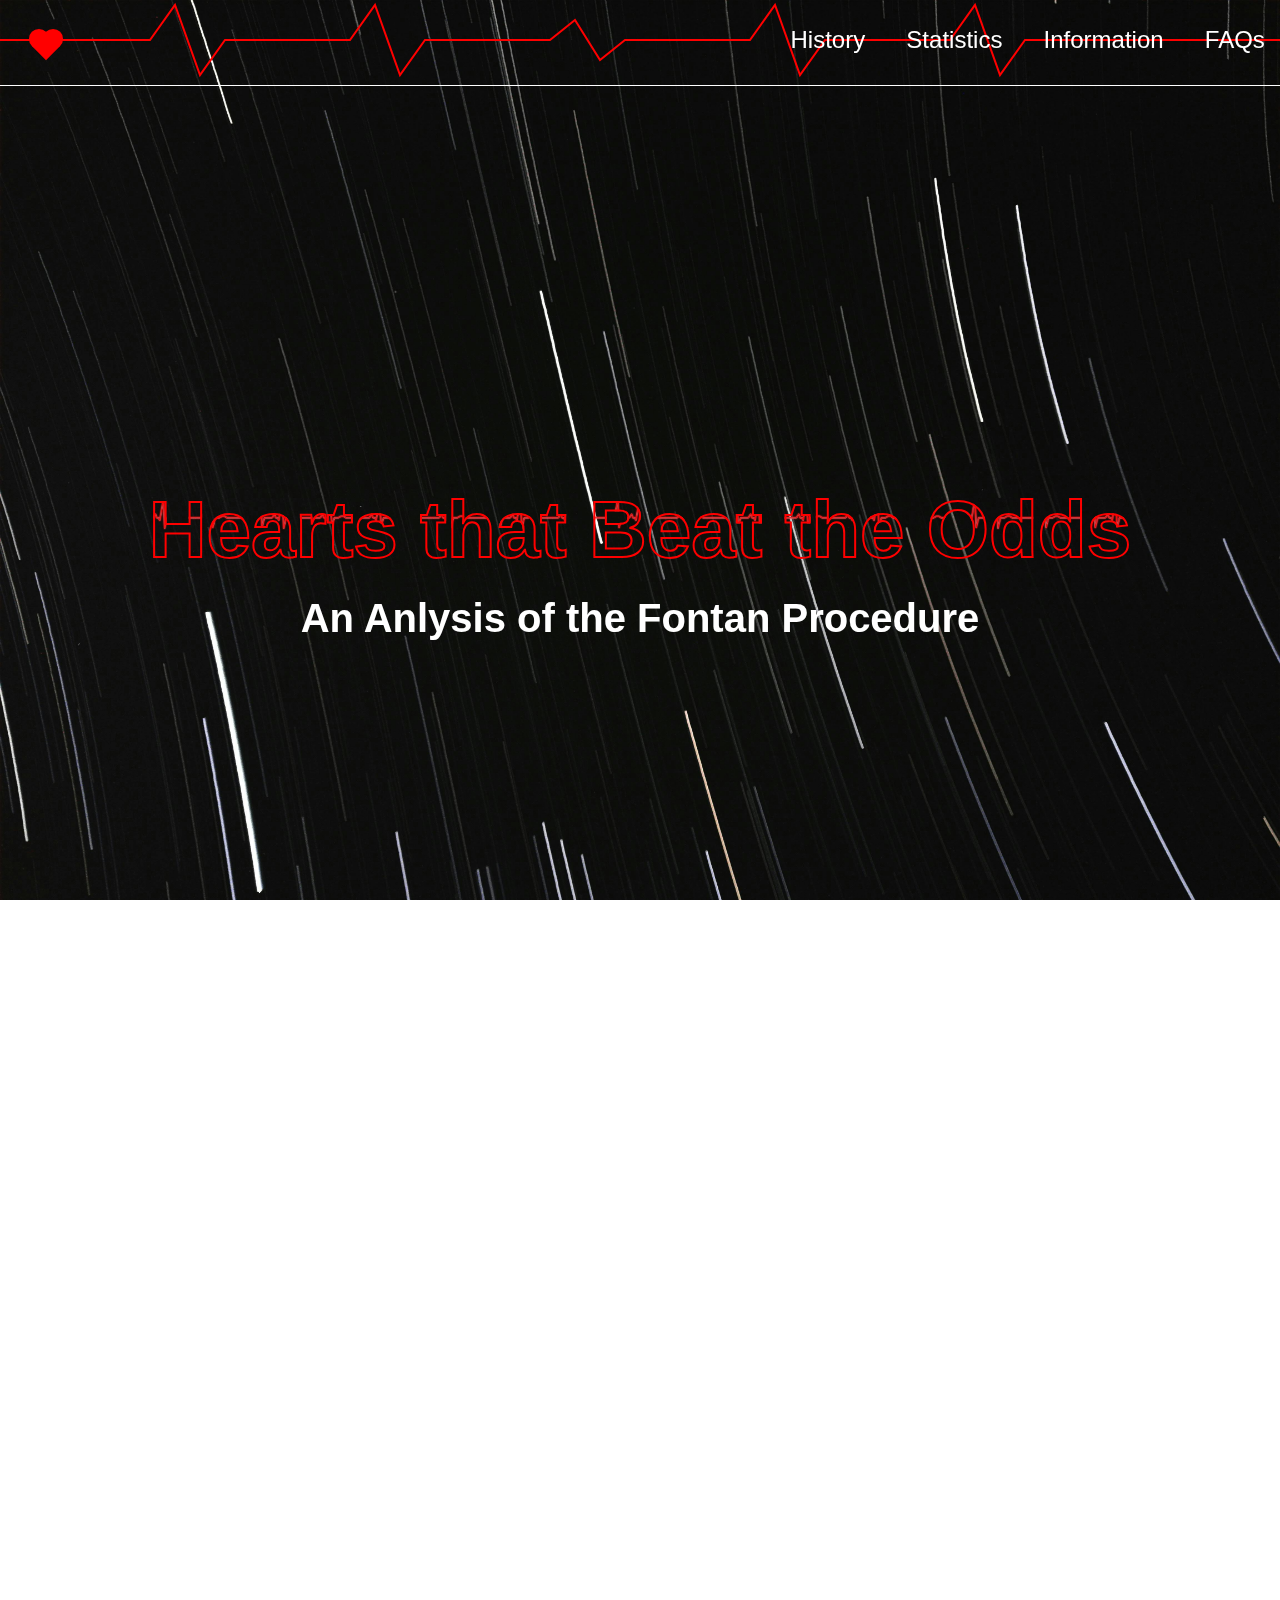
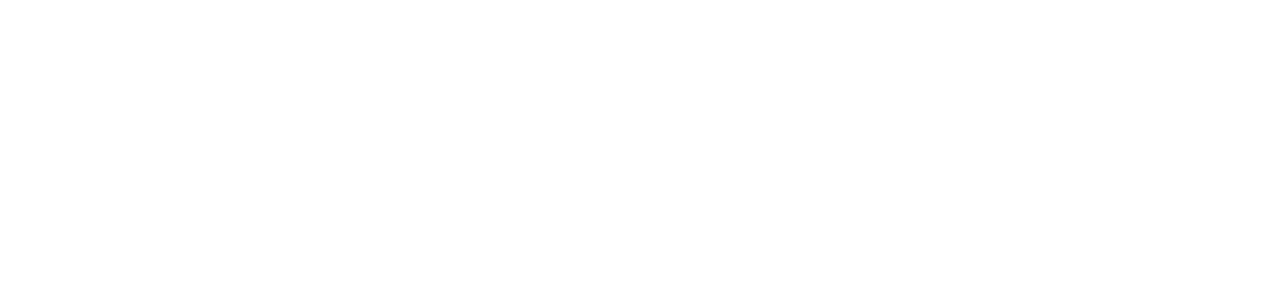
<file: index.html>
<!DOCTYPE html>
<html>

<head>
  <meta charset="utf-8">
  <meta name="viewport" content="width=device-width">
  <title>The Fontan</title>
  <link href="style.css" rel="stylesheet" type="text/css" />
  <script src="script.js" async></script>
</head>

<body>
  <div id="loading" class="loading-screen">
    <img src="Assets/Fading hearts.gif" alt="Loading..." />
  </div>
  <header>
    <div class="navbar">
      <nav>
        <ul>
          <li class='HomeIcon'><a href="index.html"><i class="heart-icon"></i></a></li>
          <li class='NavIcon'><a href="FAQ.html">FAQs</a></li>
          <li class='NavIcon'><a href="simulations.html">Information</a></li>
          <li class='NavIcon'><a href="stats.html">Statistics</a></li>
          <li class='NavIcon'><a href="history.html">History</a></li>
        </ul>
      </nav>
      <div class="ekg-line"></div>
    </div>
  </header>
  <div class="text-container">
    <h1>Hearts that Beat the Odds</h1>
    <h2>An Anlysis of the Fontan Procedure</h2>
  </div>
  <footer class="overview">
    <div class="overview">
      <h2><span style="font-weight: bolder; text-decoration: underline; text-decoration-color: white;">Overview</span>
      </h2>
      <div class="p">
        <p>
        <div class="textbox" style="text-align: center;">
          <span style="font-size: 38px;">The Fontan procedure was developed in <span
              style="font-weight: bolder; text-decoration: underline; text-decoration-color: darkred;">1971</span></span>
          <br> It's a special type of heart surgery designed for people who have a heart that's missing one of its
          main pumping chambers. Instead of the heart pumping blood to the lungs to get oxygen (like it normally would),
          this procedure reroutes the blood directly to the lungs. This bypass helps the single working chamber of
          the heart manage the workload more efficiently, improving the patient’s ability to breathe and stay active,
          even though they might still face some limitations. <br><span style="font-size: 2.1rem; font-weight: bolder; color: white; text-shadow: 0 0 8px rgba(200, 0, 0, 0.7);">It is technically the third stage in <i>Reconstructive Heart Surgery!</i></span>
          </p>
        </div>
      </div>
      <br>
      <p style="text-align: center; padding: 0; padding-bottom: 1%; margin: 0;"><i
          style="font-size: 18px; font-weight: bolder; -webkit-text-stroke-width: .7px; -webkit-text-stroke-color: black;">An
          Analysis
          of
          the Fontan Procedure ©</i><br><br><span
          style="font-size: 16px; font-weight: bolder; -webkit-text-stroke-width: .7px; -webkit-text-stroke-color: black">
          - Joseph Farrell (2024)</span>
      </p>
  </footer>
</body>


</html>
</file>
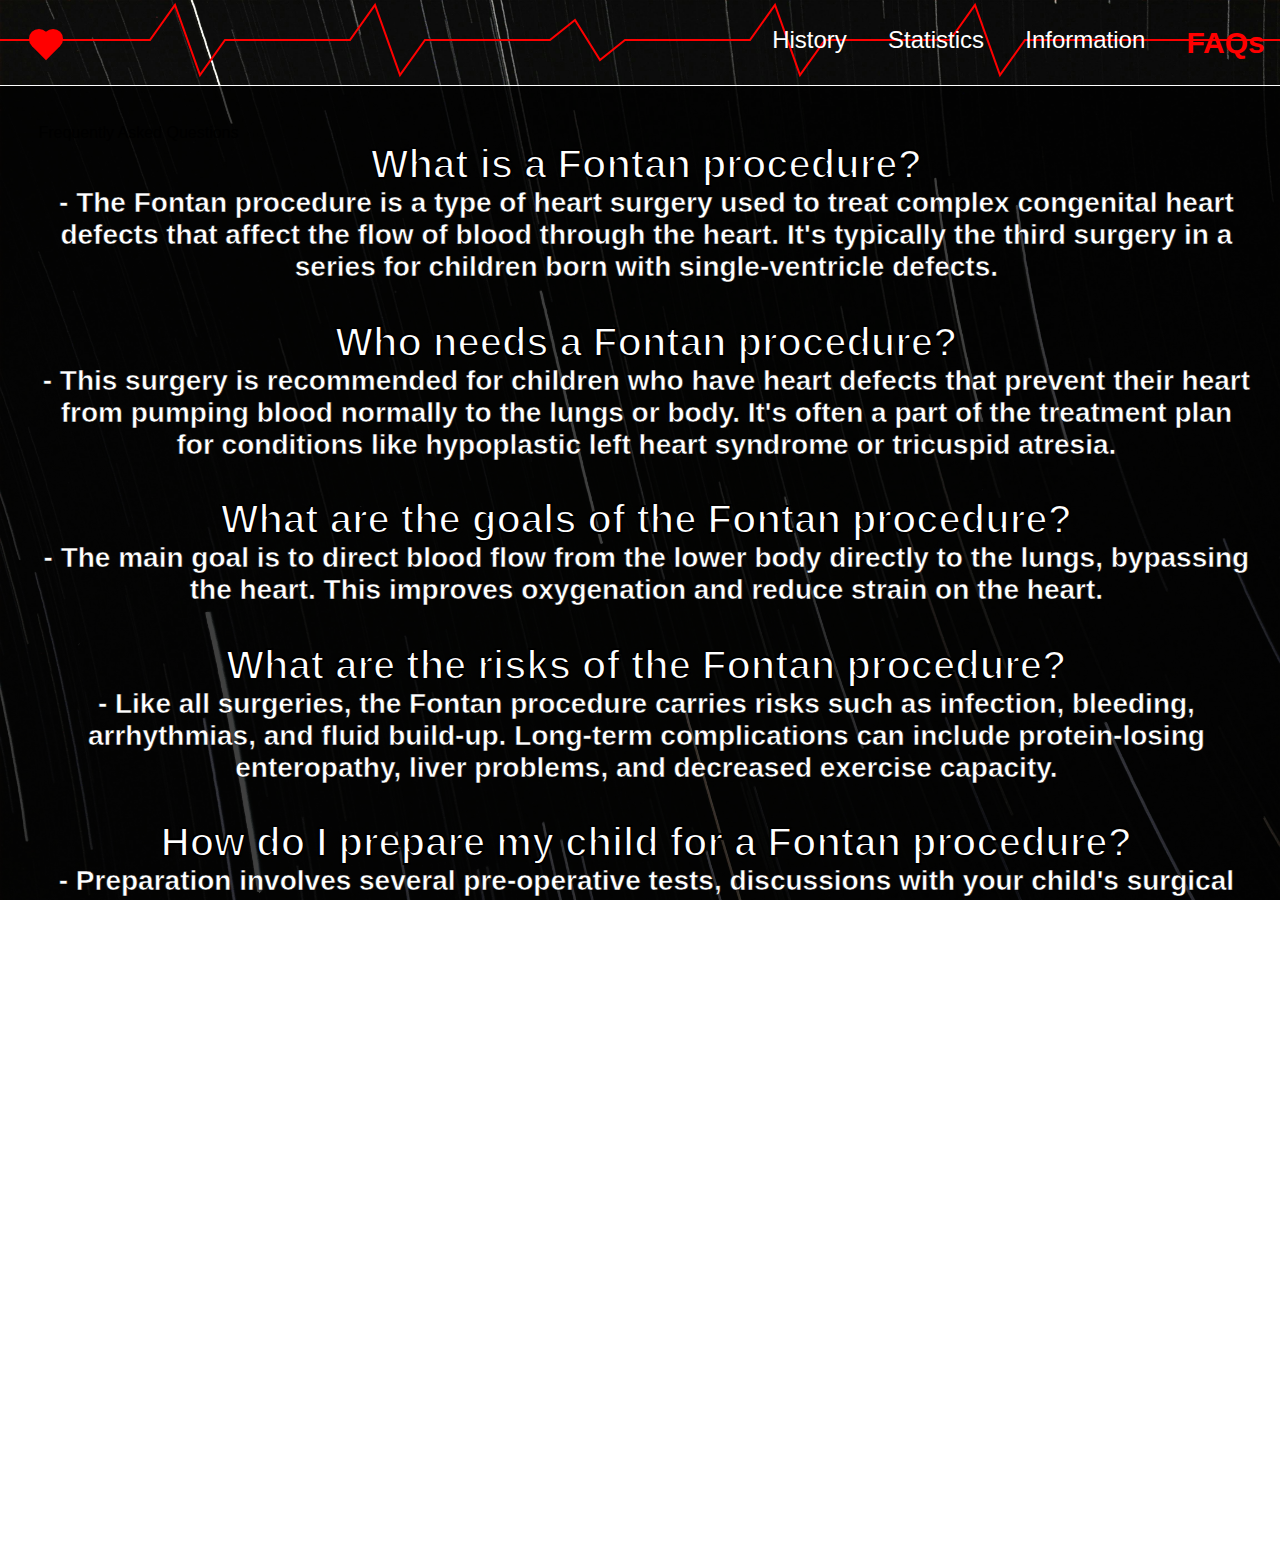
<file: FAQ.html>
<!DOCTYPE html>
<html lang="en">

<head>
  <meta charset="UTF-8">
  <meta name="viewport" content="width=device-width">
  <title>FAQs</title>
  <link rel="stylesheet"
    href="https://fonts.googleapis.com/css2?family=Material+Symbols+Outlined:opsz,wght,FILL,GRAD@20..48,100..700,0..1,-50..200" />
  <link href="faq.css" rel="stylesheet" type="text/css" />
  <link href="style.css" rel="stylesheet" type="text/css" />
  <script src="script.js" async></script>
</head>

<body>
  <div id="loading" class="loading-screen">
    <img src="Assets/Fading hearts.gif" alt="Loading..." />
  </div>
  <header>
    <div class="navbar">
      <nav>
        <ul>
          <li class='HomeIcon'><a href="index.html"><i class="heart-icon"></i></a></li>
          <li class='NavIcon'><a href="FAQ.html">FAQs</a></li>
          <li class='NavIcon'><a href="simulations.html">Information</a></li>
          <li class='NavIcon'><a href="stats.html">Statistics</a></li>
          <li class='NavIcon'><a href="history.html">History</a></li>
        </ul>
      </nav>
      <div class="ekg-line"></div>
    </div>
  </header>
  <div class="content">
    <div class="bbkg" <h1>Frequently Asked Questions</h1>
      <h2> What is a Fontan procedure?</h2>
      <p>
        - The Fontan procedure is a type of heart surgery used to treat complex congenital heart defects that affect the
        flow of blood through the heart. It's typically the third surgery in a series for children born with
        single-ventricle defects.
      </p>
      <h2>Who needs a Fontan procedure?</h2>
      <p>- This surgery is recommended for children who have heart defects that prevent their heart from pumping blood
        normally to the lungs or body. It's often a part of the treatment plan for conditions like hypoplastic left
        heart syndrome or tricuspid atresia.</p>

      <h2>What are the goals of the Fontan procedure?</h2>
      <p> - The main goal is to direct blood flow from the lower body directly to the lungs, bypassing the heart. This
        improves oxygenation and reduce strain on the heart.</p>

      <h2>What are the risks of the Fontan procedure?</h2>
      <p>- Like all surgeries, the Fontan procedure carries risks such as infection, bleeding, arrhythmias, and fluid
        build-up. Long-term complications can include protein-losing enteropathy, liver problems, and decreased
        exercise
        capacity.</p>

      <h2>How do I prepare my child for a Fontan procedure?</h2>
      <p> - Preparation involves several pre-operative tests, discussions with your child's surgical team, and
        understanding
        the procedure and its recovery. Emotional support for your child is also crucial.</p>

      <h2>What can be expected during recovery from a Fontan procedure?</h2>
      <p> - Recovery includes a stay in the ICU and hospital to monitor the child's condition and manage pain. The
        complete recovery at home can take several weeks, during which activities are limited, and follow-up visits are
        necessary. </p>

      <h2>How does the Fontan procedure affect long-term health?</h2>
      <p>
        - Many children lead relatively normal lives post-surgery but may have some restrictions on physical activity.
        Regular follow-up appointments with a cardiologist are essential to manage health and detect any potential
        issues
        early.
      </p>
      <br>
      <p style="text-align: center; padding: 0; padding-bottom: 1%; margin: 0;"><i
          style="font-size: 18px; font-weight: bolder; -webkit-text-stroke-width: .7px; -webkit-text-stroke-color: black;">An
          Analysis
          of
          the Fontan Procedure ©</i><br><br><span
          style="font-size: 16px; font-weight: bolder; -webkit-text-stroke-width: .7px; -webkit-text-stroke-color: black">
          - Joseph Farrell (2024)</span>
      </p>
    </div>
  </div>
  <script src="script.js"></script>
</body>

</html>
</file>
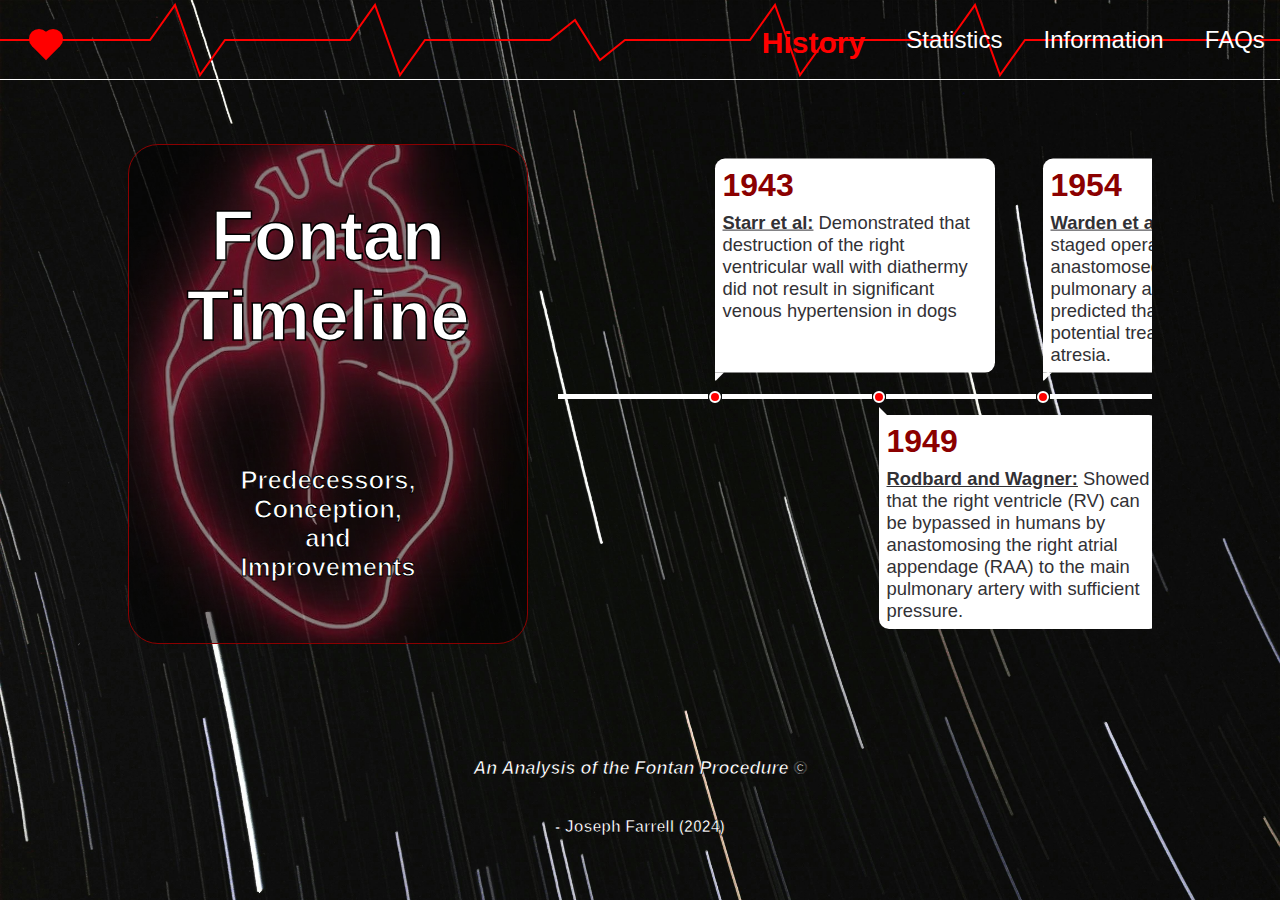
<file: history.html>
<!DOCTYPE html>
<html lang="en">

<head>
  <meta charset="UTF-8">
  <meta name="viewport" content="width=device-width">
  <title>History</title>
  <link rel="stylesheet"
    href="https://fonts.googleapis.com/css2?family=Material+Symbols+Outlined:opsz,wght,FILL,GRAD@20..48,100..700,0..1,-50..200" />
  <link href="timeline.css" rel="stylesheet" type="text/css" />
  <link href="style.css" rel="stylesheet" type="text/css" />
  <script src="script.js" async></script>
</head>

<body>
  <div id="loading" class="loading-screen">
    <img src="Assets/Fading hearts.gif" alt="Loading..." />
  </div>
  <header>

    <div class="navbar">
      <nav>
        <ul>
          <li class='HomeIcon'><a href="index.html"><i class="heart-icon"></i></a></li>
          <li class='NavIcon'><a href="FAQ.html">FAQs</a></li>
          <li class='NavIcon'><a href="simulations.html">Information</a></li>
          <li class='NavIcon'><a href="stats.html">Statistics</a></li>
          <li class='NavIcon'><a href="history.html">History</a></li>
        </ul>
      </nav>
      <div class="ekg-line"></div>
    </div>
  </header>

  <section class="timeline">
    <div class="info">
      <h2 class="tlh2">Fontan Timeline</h2>
      <p>Predecessors, Conception,<br>and Improvements</p>
    </div>

    <ol>
      <li>
        <div>
          <time>1943</time><span class="name" style="text-decoration: underline; font-weight: bold">Starr et al:</span>
          Demonstrated that destruction of the right ventricular wall
          with diathermy did not result in significant venous hypertension in dogs
        </div>
      </li>
      <li>
        <div>
          <time>1949</time><span class="name" style="text-decoration: underline; font-weight: bold">Rodbard and
            Wagner:</span> Showed that the right ventricle (RV) can be bypassed in humans
          by anastomosing the right atrial appendage (RAA) to the main pulmonary artery with sufficient pressure.
        </div>
      </li>
      <li>
        <div>
          <time>1954</time><span class="name" style="text-decoration: underline; font-weight: bold">Warden et al:</span>
          Performed staged operations. They anastomosed the RAA to the pulmonary artery.
          They rightly predicted that this could be the potential treatment for tricuspid atresia.
      </li>
      <li>
        <div>
          <time>1958</time><span class="name" style="text-decoration: underline; font-weight: bold">William
            Glenn:</span> Introduced a paper including a very elaborate description of an off-bypass
          end-to-side anastomosis.
        </div>
      </li>
      <li class="star">
        <div>
          <time><span style="font-size: 3rem; color: black; text-align: center;"><i>1971</i></span></time><span
            class="name" style="text-decoration: underline; font-weight: bold"> Fontan and Baudet:</span> Described the
          first Fontan
          operation, revolutionising cardiovascular care.
        </div>
      </li>
      <li>
        <div>
          <time>1973</time><span class="name" style="text-decoration: underline; font-weight: bold">Kreutzer et
            al:</span> Independently described the Fontan operation in
          Argentina in 1973,
          contributing to the global recognition and adaptation of this critical heart surgery technique.
        </div>
      </li>
      <li>
        <div>
          <time>1978</time><span class="name" style="text-decoration: underline; font-weight: bold">Bowman et al:</span>
          Developed a valved conduit between the right atrium
          (RA) and the right
          ventricle (RV), enhancing the management of blood flow in Fontan-type surgeries.
        </div>
      </li>
      <li>
        <div>
          <time>1979</time><span class="name" style="text-decoration: underline; font-weight: bold">Bjork et al:</span>
          Performed an anastomosis of the right atrial
          appendage (RAA) with the right
          ventricle (RV) using pericardial augmentation to improve the effectiveness of the Fontan circulation.
        </div>
      </li>
      <li>
        <div>
          <time>1987</time><span class="name" style="text-decoration: underline; font-weight: bold">Vargas et al:</span>
          Introduced the intra-extra-cardiac conduit Fontan,
          involving a conduit placed
          both inside and outside the heart to direct venous blood directly to the lungs.
        </div>
      </li>
      <li>
        <div>
          <time>1988</time><span class="name" style="text-decoration: underline; font-weight: bold">De Leval et
            al:</span> Developed the lateral tunnel Fontan, creating a
          tunnel within the heart to
          route blood from the lower body to the lungs, bypassing the right ventricle.
        </div>
      </li>
      <li>
        <div>
          <time>1990</time><span class="name" style="text-decoration: underline; font-weight: bold">Marcelletti et
            al:</span> Introduced the extra-cardiac conduit Fontan.
          <br>Bridges et al: Introduced Fontan
          fenestration to manage pressure.
        </div>
      </li>
      <li>
        <div>
          <time>1992</time><span class="name" style="text-decoration: underline; font-weight: bold">Hvass et al:</span>
          Used an autologous pericardial tube for the
          extra-cardiac conduit, employing
          the patient's own heart lining to create the conduit and reduce the risk of rejection and complications.
        </div>
      </li>
      <li>
        <div>
          <time>1994</time><span class="name" style="text-decoration: underline; font-weight: bold">Sarioglu et
            al:</span> Developed neo-septation of the atrium using a
          right atrial flap, aiming to
          restructure the right atrium for better efficiency in the Fontan circulation.
        </div>
      </li>
      <li>
        <div>
          <time>1996</time><span class="name" style="text-decoration: underline; font-weight: bold">Hausdorf et
            al:</span> Achieved trans-catheter completion of Fontan,
          enabling the completion of the
          procedure through catheterization rather than open surgery.
        </div>
      </li>
      <li>
        <div>
          <time>2000</time><span class="name" style="text-decoration: underline; font-weight: bold">Airan et al:</span>
          Modified the lateral tunnel Fontan by utilizing
          autologous tissue, focusing on
          improving compatibility and reducing postoperative complications.
        </div>
      </li>
      <li>
        <div>
          <time>2007</time><span class="name" style="text-decoration: underline; font-weight: bold">Soerensen et
            al:</span> Introduced a bifurcated Y-graft, designed to
          enhance the management of
          blood flow within the Fontan circulation, offering a more anatomically favorable option for patients.
        </div>
      </li>
      <li>
        <div>
          <time>2024 (Present)</time> Around 60,000 to 80,000 people worldwide are Fontan patients and the population is
          projecteed to increase by 2030 with 55% being adults, 17% being adolescents, and 28% being children.
        </div>
      </li>
    </ol>
  </section>
  <br>
  <div class="nametag">
    <p style="text-align: center; padding: 0; padding-bottom: 1%; margin: 0;"><i
        style="font-size: 18px; font-weight: bolder; -webkit-text-stroke-width: .7px; -webkit-text-stroke-color: black; color: white;">An
        Analysis
        of
        the Fontan Procedure ©</i><br><br><span
        style="font-size: 16px; font-weight: bolder; -webkit-text-stroke-width: .7px; -webkit-text-stroke-color: black; color:white; ">
        - Joseph Farrell (2024)</span>
    </p>
  </div>
</body>

<script type="text/javascript" src="timeline.js"></script>

</html>
</file>
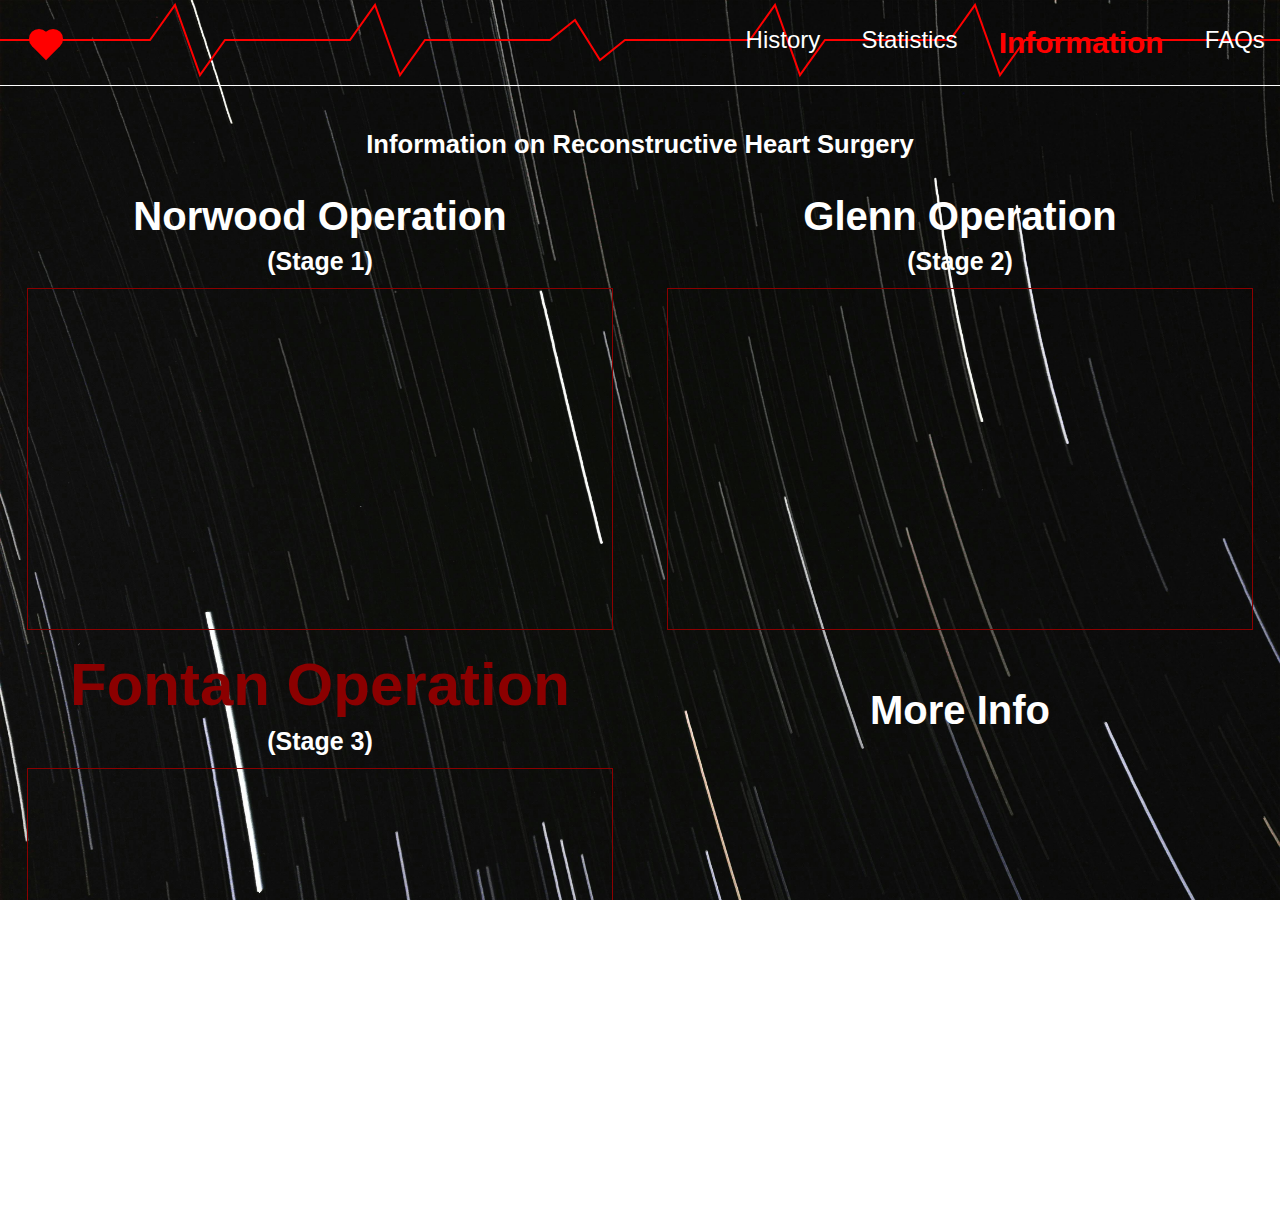
<file: simulations.html>
<!DOCTYPE html>
<html lang="en">

<head>
  <meta charset="utf-8">
  <meta name="viewport" content="width=device-width">
  <title>Information</title>
  <link href="video.css" rel="stylesheet" type="text/css" />
  <link href="style.css" rel="stylesheet" type="text/css" />
  <script src="script.js" async></script>
</head>

<body>
  <div id="loading" class="loading-screen">
    <img src="Assets/Fading hearts.gif" alt="Loading..." />
  </div>
  <header>
    <div class="navbar">
      <nav>
        <ul>
          <li class='HomeIcon'><a href="index.html"><i class="heart-icon"></i></a></li>
          <li class='NavIcon'><a href="FAQ.html">FAQs</a></li>
          <li class='NavIcon'><a href="simulations.html">Information</a></li>
          <li class='NavIcon'><a href="stats.html">Statistics</a></li>
          <li class='NavIcon'><a href="history.html">History</a></li>
        </ul>
      </nav>
      <div class="ekg-line"></div>
    </div>
  </header>
  <br>

  <h2 class="brief">Information on Reconstructive Heart Surgery</h2>
  <div class="video-container">
    <div>
      <h2 class="vid">Norwood Operation</h2>
      <h3>(Stage 1)</h3>
      <iframe class="sim" width="560" height="315" src="https://www.youtube.com/embed/u5VbSDp2qMU?si=lVZOT6qOgBuraigQ"
        title="YouTube video player" frameborder="0"
        allow="accelerometer; autoplay; clipboard-write; encrypted-media; gyroscope; picture-in-picture; web-share"
        allowfullscreen></iframe>
    </div>
    <div>
      <h2 class="vid">Glenn Operation</h2>
      <h3>(Stage 2)</h3>
      <iframe class="sim" width="560" height="315" src="https://www.youtube.com/embed/kBh8YDqcqxc?si=72tZommhBFlg7vr6"
        title="YouTube video player" frameborder="0"
        allow="accelerometer; autoplay; clipboard-write; encrypted-media; gyroscope; picture-in-picture; web-share"
        allowfullscreen></iframe>
    </div>
    <div>
      <h2 class="vid"><span style="font-size: 60px; color: darkred;">Fontan Operation</span></h2>
      <h3>(Stage 3)</h3>
      <iframe class="sim" width="560" height="315" src="https://www.youtube.com/embed/hIpvCUwml3c?si=eV2SbvPIMxkFJved"
        title="YouTube video player" frameborder="0"
        allow="accelerometer; autoplay; clipboard-write; encrypted-media; gyroscope; picture-in-picture; web-share"
        allowfullscreen></iframe>
    </div>
    <div>
      <h2 class="vid">More Info</h2>
      <iframe
        src="https://onedrive.live.com/embed?resid=EAAC7E137878753C%211021&amp;authkey=!AIx0IAonZbkak6s&amp;em=2&amp;wdAr=1.7777777777777777"
        width="560px" height="315px" frameborder="0">This is an embedded <a target="_blank"
          href="https://office.com">Microsoft Office</a> presentation, powered by <a target="_blank"
          href="https://office.com/webapps">Office</a>.</iframe>
    </div>
  </div>



  <p style="text-align: center; padding: 0; padding-bottom: 1%; margin: 0;"><i
      style="font-size: 18px; font-weight: bolder; -webkit-text-stroke-width: .7px; -webkit-text-stroke-color: black;">An
      Analysis
      of
      the Fontan Procedure ©</i><br><br><span
      style="font-size: 16px; font-weight: bolder; -webkit-text-stroke-width: .7px; -webkit-text-stroke-color: black">
      - Joseph Farrell (2024)</span>
  </p>

  <script src="https://code.jquery.com/jquery-3.3.1.slim.min.js"
    integrity="sha384-q8i/X+965DzO0rT7abK41JStQIAqVgRVzpbzo5smXKp4YfRvH+8abtTE1Pi6jizo"
    crossorigin="anonymous"></script>
  <script src="https://cdn.jsdelivr.net/npm/popper.js@1.14.7/dist/umd/popper.min.js"
    integrity="sha384-UO2eT0CpHqdSJQ6hJty5KVphtPhzWj9WO1clHTMGa3JDZwrnQq4sF86dIHNDz0W1"
    crossorigin="anonymous"></script>
  <script src="https://cdn.jsdelivr.net/npm/bootstrap@4.3.1/dist/js/bootstrap.min.js"
    integrity="sha384-JjSmVgyd0p3pXB1rRibZUAYoIIy6OrQ6VrjIEaFf/nJGzIxFDsf4x0xIM+B07jRM"
    crossorigin="anonymous"></script>
  <script src="script.js"></script>
</body>


</html>
</file>
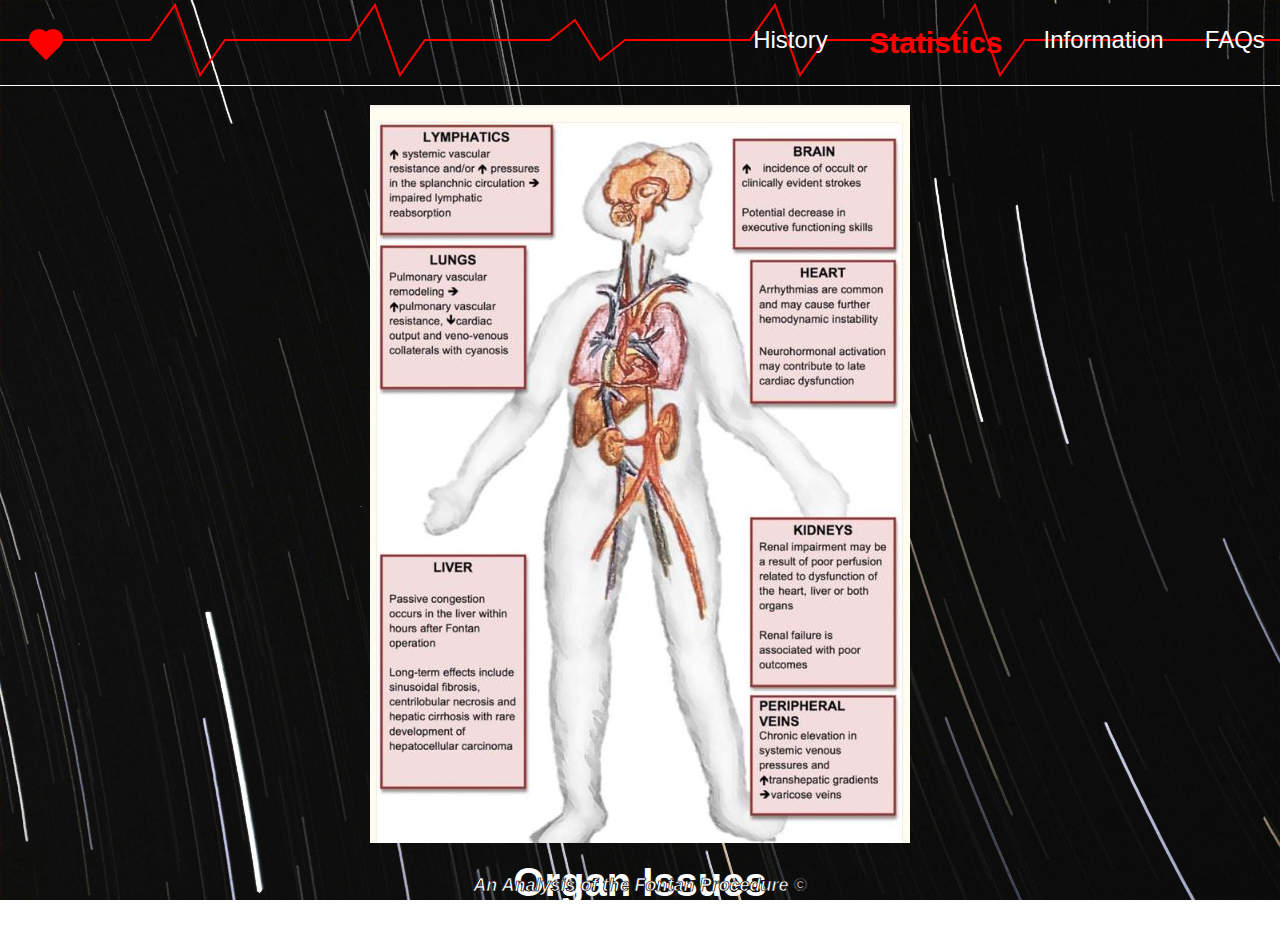
<file: stats.html>
<!DOCTYPE html>
<html lang="en">

<head>
  <meta charset="utf-8">
  <meta name="viewport" content="width=device-width">
  <title>Statistics</title>
  <link rel="stylesheet"
    href="https://fonts.googleapis.com/css2?family=Material+Symbols+Outlined:opsz,wght,FILL,GRAD@20..48,100..700,0..1,-50..200" />
  <link href="stats.css" rel="stylesheet" type="text/css">
  <link href="style.css" rel="stylesheet" type="text/css">

</head>

<body>
  <div id="loading" class="loading-screen">
    <img src="Assets/Fading hearts.gif" alt="Loading..." />
  </div>
  <header>
    <div class="navbar">
      <nav>
        <ul>
          <li class='HomeIcon'><a href="index.html"><i class="heart-icon"></i></a></li>
          <li class='NavIcon'><a href="FAQ.html">FAQs</a></li>
          <li class='NavIcon'><a href="simulations.html">Information</a></li>
          <li class='NavIcon'><a href="stats.html">Statistics</a></li>
          <li class='NavIcon'><a href="history.html">History</a></li>
        </ul>
      </nav>
      <div class="ekg-line"></div>
    </div>
  </header>
  <div class="img-stat">
    <img src="Assets/anatomy.JPG" alt="1st slide">
    <h5>Organ Issues</h5>
    <p>Nearly every organ in the body is slightly affected over the years due to the Fontan congestion</p>
  </div>

  <p style="text-align: center; padding: 0; padding-bottom: 1%; margin: 0;"><i
      style="color: white; font-size: 18px; font-weight: bolder; -webkit-text-stroke-width: .7px; -webkit-text-stroke-color: black;">An
      Analysis
      of
      the Fontan Procedure ©</i><br><br><span
      style="color: white; font-size: 16px; font-weight: bolder; -webkit-text-stroke-width: .7px; -webkit-text-stroke-color: black">
      - Joseph Farrell (2024)</span>
  </p>
  <script src="https://code.jquery.com/jquery-3.2.1.slim.min.js"
    integrity="sha384-KJ3o2DKtIkvYIK3UENzmM7KCkRr/rE9/Qpg6aAZGJwFDMVNA/GpGFF93hXpG5KkN"
    crossorigin="anonymous"></script>
  <script src="https://cdn.jsdelivr.net/npm/popper.js@1.12.9/dist/umd/popper.min.js"
    integrity="sha384-ApNbgh9B+Y1QKtv3Rn7W3mgPxhU9K/ScQsAP7hUibX39j7fakFPskvXusvfa0b4Q"
    crossorigin="anonymous"></script>
  <script src="https://cdn.jsdelivr.net/npm/bootstrap@4.0.0/dist/js/bootstrap.min.js"
    integrity="sha384-JZR6Spejh4U02d8jOt6vLEHfe/JQGiRRSQQxSfFWpi1MquVdAyjUar5+76PVCmYl"
    crossorigin="anonymous"></script>
  <script src="script.js"></script>
</body>

</html>
</file>
<file: style.css>
body {
  background-image: linear-gradient(to bottom, black, white);

}

ul {
  list-style-type: none;
  margin: 0;
  padding: 0;
  font-size: 25px;
}

.navbar nav ul {
  display: flex;
  /* Use flexbox for the parent container */
  /* Spreads out the children elements */
  list-style-type: none;
  /* Removes bullet points from the list */
  padding: 0;
  /* Removes default padding */
}

.navbar nav ul li {
  margin-right: 5px; /* Adjust based on your design needs */
}

.NavIcon a,
.HomeIcon a {
  display: block;
  /* Makes links fill the li for better click area */
  padding: 10px;
  /* Adds padding for better appearance */
  text-decoration: none;
  /* Removes underline from links */
  color: black;
  /* Sets the text color */
}


.TITLE {
  font-size: 70px;
  text-align: center;

}

.center {
  display: block;
  margin-left: auto;
  margin-right: auto;
  width: 30%;
}

.center2 {
  display: block;
  margin-left: auto;
  margin-right: auto;
  padding-top: 10%;
  height: 40%;
}

.navbar ul {
  list-style: none;

}

.navbar li {
  display: inline;
  margin: 1%;
}


#hearthome {
  width: 50px;
  height: 50px;
}

iframe {
  display: block;
  padding: 2%;
  margin: 0 auto;
}

.stat {
  display: block;
  padding: 2%;
  margin: 0 auto;
}

.vid {
  text-align: center;
}

.material-symbols-outlined {
  font-size: 50px;
  margin: 1%;

  font-variation-settings:
    'FILL' 0,
    'wght' 1000,
    'GRAD' 0,
    'opsz' 24
}

.HPBody {
  display: inline;
  text-align: center;

}

.HomeIcon {
  float: inline-start;
  padding: 1%;
  display: inline;
}

.NavIcon {
  float: inline-end;
  display: inline;
  padding: 0.25%;
}

body,
html {
  height: 100%;
  margin: 0;
  overflow: hidden;
}


nav ul {
  list-style: none;
  margin: 0;
  padding: 0;
  display: flex;
}

nav li {
  margin: 0 10px;
}

.heart-icon {
  width: 20px;
  height: 20px;
  background-color: red;
  /* Red color for heart */
  position: relative;
  transform: rotate(-45deg);
  animation: heartAnimation 2s infinite;
  display: block;
}

.heart-icon:hover {
  width: 20px;
  height: 20px;
  background-color: white;
  /* Red color for heart */
  position: relative;
  transform: rotate(-45deg);
  animation: heartAnimation 2s infinite;
  display: block;
}

.heart-icon::before,
.heart-icon::after {
  content: "";
  width: 20px;
  height: 20px;
  background-color: red;
  border-radius: 70%;
  position: absolute;
}


.heart-icon:hover::before,
.heart-icon:hover::after {
  content: "";
  width: 20px;
  height: 20px;
  background-color: white;
  border-radius: 70%;
  position: absolute;
}

.heart-icon::before {
  top: -10px;
  left: 0;
}

.heart-icon::after {
  top: 0;
  left: 10px;
}

.navbar a.active .heart-icon::after {
  color: red;
}

.navbar a .heart-icon::after {
  color: white;
}

@keyframes heartAnimation {

  0%,
  100% {
    transform: scale(1);
  }

  50% {
    transform: scale(1.2);
  }
}

.navbar li {
  display: inline;
  text-align: right;
}


.navbar a {
  background-color: transparent;
  color: white;
  text-decoration: none;
}

ul {
  font-size: 30px;
}

header {
  background-color: transparent;
  box-align: center;
}

html,
body {
  overflow: auto;
}

.title-overlay {
  font-size: 5vw;
  color: white;
  text-shadow: 2px 2px black;
  position: absolute;
  top: 50%;
  left: 50%;
  transform: translate(-50%, -50%);
  *padding: 10px 20px;
  text-align: center;
}

.subtitle-overlay {
  font-size: 2vw;
  color: white;
  text-shadow: 2px 2px black;
  position: absolute;
  top: 65%;
  left: 50%;
  transform: translate(-50%, -50%);
  padding: 10px 20px;
  text-align: center;
  text-overflow: ellipsis;
  overflow: hidden;
  white-space: nowrap;
}

.index-header img {
  position: sticky;
  top: 0;
  width: 100%;
  display: flex;
  justify-content: flex-end;
}

/*---  */

body .navbar {
  position: relative;
  background-color: transparent; /* Change as needed */
  padding-top: -5px;
  padding-bottom: 5px;
  height: 80px; /* Adjust height as necessary */
  overflow: hidden;
}

body .navbar nav ul {
  list-style-type: none;
  padding: 0;
  margin: 0;
  align-items: center;
  height: 100%; /* Uses full height of the navbar */
  position: relative;
  z-index: 2; /* Ensures nav items are above the EKG line */
  display: block;
}

body .navbar nav ul li {
  margin-right: 2px;
}

body .navbar nav ul li a {
  text-decoration: none;
  color: white; /* Change as needed */
  font-size: 1.5rem; /* Adjust font size as necessary */
}

body .navbar nav ul li a:hover {
  color: red;
}

body .navbar nav ul li a:active {
  color: white;
}

/* Highlight active navbar link */
body .navbar a.active {
  color: red; /* Active link color */
  font-weight: bold;
  font-size: 30px;
}


.ekg-line {
  position: absolute;
  top: 0;
  /* Adjusted to top for full height */
  left: 0;
  width: 300%;
  /* Triple width for a smooth scrolling effect */
  height: 100%;
  /* Adjusted to 100% for full navbar height */
  background-image: url('data:image/svg+xml;utf8,<svg xmlns="http://www.w3.org/2000/svg" width="1200" height="80" viewBox="0 0 1200 80"><path d="M0 40 L150 40 L175 5 L200 75 L225 40 L350 40 L375 5 L400 75 L425 40 L550 40 L575 20 L600 60 L625 40 L750 40 L775 5 L800 75 L825 40 L950 40 L975 5 L1000 75 L1025 40 L1200 40" stroke="red" fill="none" stroke-width="2"/></svg>');
  background-repeat: repeat-x;
  animation: slide 90s linear infinite;
}

@keyframes slide {
  0% {
    background-position: -100%;
  }

  100% {
    background-position: 100%;
  }
}

/*  */
body {
  margin: 0;
  padding: 0;
  font-family: 'Raleway', sans-serif;
  background-image: url("Assets/pixel.jpg");
  background-size: cover;
  background-repeat: no-repeat;
  animation: animate 45s linear infinite;
  min-height: 100vh;
  /* Allows the body to expand as needed */
  overflow-x: hidden;
  /* Hide horizontal scroll */
  overflow-y: auto;
  /* Enable vertical scrolling */

}

.text-container {
  display: flex;
  flex-direction: column;
  /* Stack children vertically */
  justify-content: center;
  /* Center vertically */
  align-items: center;
  /* Center horizontally */
  text-align: center;
  /* Ensures text alignment is centered for all text */
  width: 100vw;
  /* Full viewport width */
  height: 100vh;
  /* Full viewport height */
  color: white;
  /* Default text color for all contained text */
}

.text-container h1 {
  font-size: 80px;
  color: black;
  -webkit-text-fill-color: transparent;
  background-image: url("Assets/ekgz.png");
  background-size: auto 75%;
  background-repeat: repeat-x;
  -webkit-background-clip: text;
  background-clip: text;
  animation: text-animate 24s linear infinite;
  -webkit-text-stroke-width: 2px;
  -webkit-text-stroke-color: red;
  margin-bottom: 20px;
  /* Add space between h1 and h2 */
}

h2 {
  font-size: 40px;
  color: white;
  padding: 0;
  /* Reset any padding if inherited */
  margin: 0;
  /* Ensure no additional space unless desired */
  text-align: center;
  /* Ensures alignment is centered */
}





@keyframes animate {

  0%,
  100% {
    background-position: 0% 0%;
  }

  50% {
    background-position: 100% 100%;
  }
}

@keyframes text-animate {
  from {
    background-position: 0 75%;
  }

  to {
    background-position: 100% 75%;
  }
}


.navbar {
  border-bottom: .01px solid white;
  padding-bottom: -30%;
}

.overview {
  position: relative;
  color: white;
  /* Text color */

}

.overview::before {
  content: "";
  position: absolute;
  top: 0;
  left: 0;
  width: 100vw;
  height: 100vh;
  background-size: cover;
  background-repeat: no-repeat;
  opacity: 0.25;
  /* Adjust this value for different opacity levels */
  z-index: -1;
  background-image: url("Assets/backg.jpg");
  border-top: darkred solid .5px;
}

.overview h2 {
  position: relative;
  z-index: 1;
  font-size: 4rem;
  color: white;
  -webkit-text-stroke-width: 1px;
  -webkit-text-stroke-color: black;
  /* Reset any padding if inherited */
  margin: 0;
  /* Ensure no additional space unless desired */
  text-align: center;
  /* Ensures alignment is centered */
  padding-top: 2%;
  padding-bottom: 0;
}

.overview .p {
  position: relative;
  z-index: 1;
  font-size: 32px;
  color: white;
  -webkit-text-stroke-width: 1px;
  -webkit-text-stroke-color: black;
  /* Reset any padding if inherited */
  margin: 0;
  /* Ensures alignment is centered */
  padding: 10%;
  padding-top: 2%;
  padding-bottom: 5%;
  font-weight: bold;
  line-height: 150%;
}


.overview br {
  padding: 5%;
  margin: 5%;
}

.overview .textbox {
  width: 77vw;
  justify-content: center;
  /* Centers text horizontally */
}

/* Targets the scrollbar itself */
::-webkit-scrollbar {
  width: 12px;
  /* width of the vertical scrollbar */
  height: calc(100%-100px);
  /* height of the horizontal scrollbar */
}

/* Targets the track of the scrollbar */
::-webkit-scrollbar-track {
  background: black;
  /* light grey background for the track */
  border-radius: 10px;
  /* rounded corners for the track */
}

/* Targets the draggable part of the scrollbar */
::-webkit-scrollbar-thumb {
  background: darkred;
  /* dark grey for the thumb */
  border-radius: 10px;
  /* rounded corners for the thumb */
}

/* Changes the thumb color on hover */
::-webkit-scrollbar-thumb:hover {
  background: white;
  /* darker grey for the thumb on hover */
}

.loading-screen {
  position: fixed;
  top: 0;
  left: 0;
  width: 100%;
  height: 100%;
  font-size: 100px;
  background: white;
  display: flex;
  justify-content: center;
  align-items: center;
  z-index: 1000; 
}

.loading-screen img {
  width: 15vw;  // This will make the image width 50% of the viewport width
  height: auto; // Keeps the aspect ratio intact
}
</file>
<file: faq.css>
h1 {
  color: white;
  text-decoration: underline;
  font-size: 3.5em;
  text-align: center;
}


h2 {
  font-size: 3.5em;
  padding-bottom: .5%;
  padding-top: 1.5%;
  color: white;
  font-weight: bolder;
  -webkit-text-stroke-width: 2px;
  -webkit-text-stroke-color: black;
}

p {
  color: white;
  font-size: 1.75em;
  text-align: center;
  padding-bottom: 3%;
  margin: 0;
  font-weight: bold;
  -webkit-text-stroke-width: .5px;
  -webkit-text-stroke-color: black;
}

.content {
  width: 95%;
  justify-content: center;
  left: 20%;
  padding: 3%;
}

div.content {
   background-color: rgba(0, 0, 0, .75); /* Black with 50% opacity */
}
</file>
<file: timeline.css>
:root {
  --white: #fff;
  --black: #323135;
  --crystal: #a8dadd;
  --columbia-blue: #cee9e4;
  --midnight-green: #01565b;
  --yellow: #e5f33d;
  --pink: #FF0080;
  --timeline-gradient: rgba(206, 233, 228, 1) 0%, rgba(206, 233, 228, 1) 50%,
    rgba(206, 233, 228, 0) 100%;
}

*,
*::before,
*::after {
  margin: 0;
  padding: 0;
  box-sizing: border-box;
}

p {
  font-size: 1em;
  color: white;
}

button {
  background: transparent;
  border: none;
  cursor: pointer;
  outline: none;
}

img {
  max-width: 100%;
}

body {
  background-image: linear-gradient(to bottom, black, darkred);
  color: var(--black);
  margin-bottom: 50px;
}

/* .section SECTION
–––––––––––––––––––––––––––––––––––––––––––––––––– */

.section {
  padding: 50px 0;
}

.section .container {
  width: 90%;
  max-width: 1200px;
  margin: 0 auto;
  text-align: center;
}

.section-intro {
  font-size: 30px;
  text-align: center;
  padding: 10px;
  color: white;
  text-decoration: underline;

}

.section h1 {
  font-size: 2.5rem;
  line-height: 1.25;
  color: green;
  text-shadow: 2px 2px black;
}

.section h2 {
  font-size: 1.3rem;
}

/* TIMELINE
–––––––––––––––––––––––––––––––––––––––––––––––––– */

.timeline {
  position: relative;
  white-space: nowrap;
  max-width: 80%;
  max-height: 80%;
  height: 60%;
  padding-top: 5%;
  margin: 0 auto;
  display: grid;
  grid-template-columns: 400px auto;
  grid-gap: 30px;
}

.timeline::before,
.timeline::after {
  content: "";
  position: absolute;
  top: 0;
  bottom: 30px;
  width: 100px;
  z-index: 2;
}

.timeline::after {
  right: 0;
}

.timeline::before {
  left: 340px;
}

.timeline .info {
  position: relative;
  /* Needed for absolute positioning of the pseudo-element */
  display: flex;
  flex-direction: column;
  justify-content: center;
  padding: 30px 50px;
  color: black;
  /* Remove background-image from here */
  background-position: center;
  /* This can stay but it’s better to move it to the pseudo-element */
  white-space: normal;
  border-radius: 30px;
  border: darkred 1px solid;
}

.timeline .info::before {
  content: "";
  /* Required for pseudo-elements */
  position: absolute;
  top: 0;
  left: 0;
  width: 100%;
  height: 100%;
  background-image: url("Assets/hrt.png");
  /* Move background image here */
  background-position: center;
  background-repeat: no-repeat;
  /* Prevents the background from repeating */
  opacity: 0.5;
  /* Set the opacity of the image */
  border-radius: inherit;
  /* Inherits the border-radius from the parent */
  pointer-events: none;
  /* Makes the pseudo-element non-interactive */
  z-index: -1;
  /* Ensures it stays behind the content */
}

.timeline .info img {
  margin-bottom: 20px;
}

.timeline .info p {
  margin-top: 30px;
  color: white;
  font-weight: bolder;
  padding: 15%;
  text-align: center;
}

.timeline .info a {
  text-decoration: none;
}

.timeline ol::-webkit-scrollbar {
  height: 12px;
}

.timeline ol::-webkit-scrollbar-thumb,
.timeline ol::-webkit-scrollbar-track {
  border-radius: 92px;
}

.timeline ol::-webkit-scrollbar-thumb {
  background: darkred;
  border: solid black 1px;
}

.timeline ol::-webkit-scrollbar-track {
  background: black;
  border: solid black 2px;
}

/* Changes the thumb color on hover */
.timeline ol::-webkit-scrollbar-thumb:hover {
  background: white;
  /* darker grey for the thumb on hover */
}


.timeline ol {
  font-size: 0;
  padding: 250px 0;
  transition: all 1s;
  overflow-x: scroll;
  scroll-snap-type: x mandatory;
  scrollbar-color: black;
}

.timeline ol li {
  position: relative;
  display: inline-block;
  list-style-type: none;
  width: 150px;
  height: 5px;
  background: var(--white);
  scroll-snap-align: start;
}

.timeline ol li:last-child {
  width: 150px;
}

.timeline ol li:not(:first-child) {
  margin-left: 14px;
}

.timeline ol li:not(:last-child)::after {
  content: "";
  position: absolute;
  top: 50%;
  left: calc(100% + 1px);
  bottom: 0;
  width: 12px;
  height: 12px;
  transform: translateY(-50%);
  border-radius: 50%;
  background: red;
  border: 2px solid white;
  z-index: 1;
}

.timeline ol li:last-child::after {
  content: "";
  position: absolute;
  top: 50%;
  left: calc(100% + 1px);
  bottom: 0;
  width: 12px;
  height: 12px;
  transform: translateY(-50%);
  border-radius: 50%;
  background: red;
  border: 2px solid white;
  z-index: 1;
}

.timeline ol li div {
  position: absolute;
  left: calc(100% + 7px);
  width: 280px;
  padding: 5%;
  font-size: 1.15rem;
  white-space: normal;
  color: var(--black);
  background: var(--white);
  border-radius: 0 10px 10px 10px;
}


.timeline ol li div::before {
  content: "";
  position: absolute;
  top: 100%;
  left: 0;
  width: 0;
  height: 0;
  padding: .25%;
  border-style: solid;
}

.timeline ol li:firstchild::before {
  left: 100%;
}

.timeline ol li:nth-child(odd) div {
  top: 1%;
  transform: translateY(-110%);
  border-radius: 10px 10px 10px 0;
}

.timeline ol li:nth-child(odd) div::before {
  top: 100%;
  border-width: 8px 8px 0 0;
  border-color: var(--white) transparent transparent transparent;
}

.timeline ol li:nth-child(even) div {
  top: calc(100% + 16px);
}

.timeline ol li:nth-child(even) div::before {
  top: -8px;
  border-width: 8px 0 0 8px;
  border-color: transparent transparent transparent var(--white);
}

.timeline time {
  display: block;
  font-size: 2rem;
  font-weight: bolder;
  margin-bottom: 8px;
  color: darkred;
}

/* GENERAL MEDIA QUERIES
–––––––––––––––––––––––––––––––––––––––––––––––––– */
@media screen and (max-width: 800px) {
  .timeline {
    display: block;
  }

  .timeline::before,
  .timeline::after {
    width: 50px;
  }

  .timeline::before {
    left: 0;
  }

  .timeline .info {
    display: none;
  }
}

::-webkit-scrollbar-corner {
  background: rgba(255, 255, 255, 0);
}

html,
body {
  overflow: auto;
}

.tlh2 {
  color: white;
  -webkit-text-stroke-width: 1.5px;
  -webkit-text-stroke-color: black;
  text-align: center;
  font-size: 70px;
}

p {
  position: relative;
  top: 8%;
  /* Moves the element up by 8% of its containing block */
  font-size: 1.6rem;
  -webkit-text-stroke-width: 1px;
  color: black;
  -webkit-text-stroke-color: black;
}

.timeline ol li.star::after {
  width: 27px;
  height: 27px;
  left: 95.5%;
  background-color: gold;
  /* Adjust color as needed */
  clip-path: polygon(50% 0%,
      /* Top point */
      61% 35%,
      /* Right upper middle */
      100% 38%,
      /* Right corner */
      69% 59%,
      /* Right lower middle */
      79% 91%,
      /* Bottom right */
      50% 75%,
      /* Bottom middle */
      21% 91%,
      /* Bottom left */
      31% 59%,
      /* Left lower middle */
      0% 38%,
      /* Left corner */
      39% 35%
      /* Left upper middle */
    );
}

.nametag {
  margin-top: 50px;
  /* Adjust value as needed */
  position: relative;
  /* or 'absolute' if it fits your layout better */
  top: 7%;
  /* Adjust value as needed */
}
</file>
<file: video.css>
body {
  color: white;
}

h2 {
  padding: 2%;
}

h2.brief {
  font-size: 1.6rem;
  color: white;
  padding:2%;
}

h3 {
  font-size: 25px;
  color: white;
  padding-bottom: 2%;
  padding-top: 1.25%;
  /* Reset any padding if inherited */
  margin: 0;
  /* Ensure no additional space unless desired */
  text-align: center;
  /* Ensures alignment is centered */
}

.sim {
  border: darkred solid 1px;
}

.video-container {
  display: flex;        /* Enables Flexbox */
  flex-wrap: wrap;      /* Allows items to wrap onto the next line as needed */
  justify-content: space-evenly; /* Distributes space evenly between children */
  align-items: center;  /* Vertically centers the items in the container */
  padding-bottom: 2%;
}

.video-container > div {
  flex: 1;              /* Each child will grow to distribute space */
  margin: 10px;         /* Optional: Adds some space around each video */
  
}
</file>
<file: stats.css>
h1 {
  color: white;
  font-size: 3em;
  text-align: center;
  text-decoration: underline;
}

.img-stat {
  display: flexbox;
  text-align: center;
  color: white;
  width: 100vw;
  height: 50vh;
  padding-top: 1.5%;
  padding-bottom: 25%;
}

.img-stat h5 {
  font-size: 2.5rem;
  padding: 1%;
  margin: 0;
}

/* p {
  display: flex;
  top: 20%;
} */
</file>
